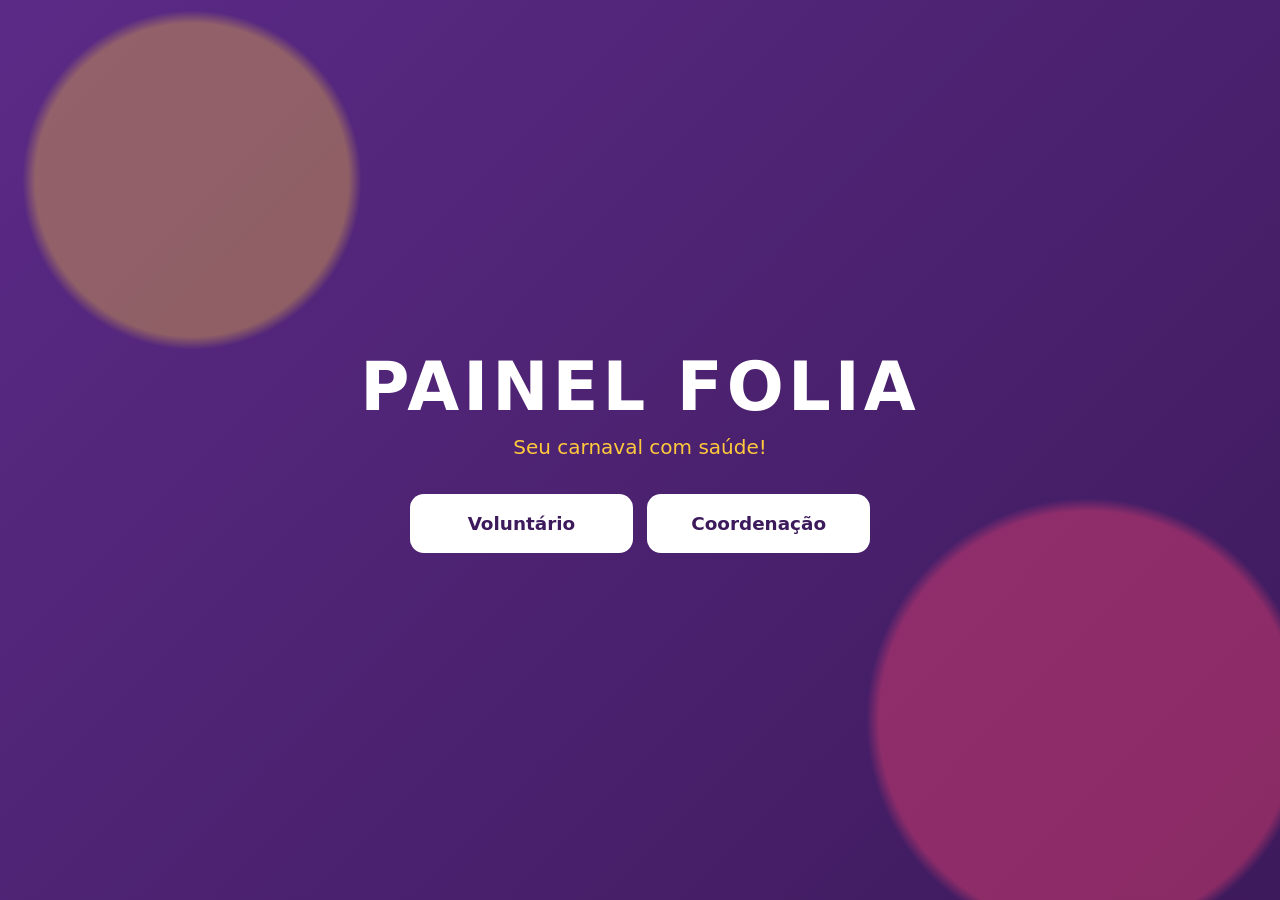
<file: frontend/index.html>
<!DOCTYPE html>
<html lang="pt-br">
<head>
    <meta charset="UTF-8">
    <meta name="viewport" content="width=device-width, initial-scale=1.0">
    <title>Painel Folia</title>
    <link rel="stylesheet" href="style.css">
</head>

<body>
    <main id="inicio" class="inicio">
        <h1>PAINEL FOLIA</h1>
        <p>Seu carnaval com saúde!</p>
        <div class="acoes-iniciais">
            <a href="voluntario.html" class="btn">Voluntário</a>
            <a href="coordenacao.html" class="btn">Coordenação</a>
        </div>
    </main>
</body>
</html>
</file>
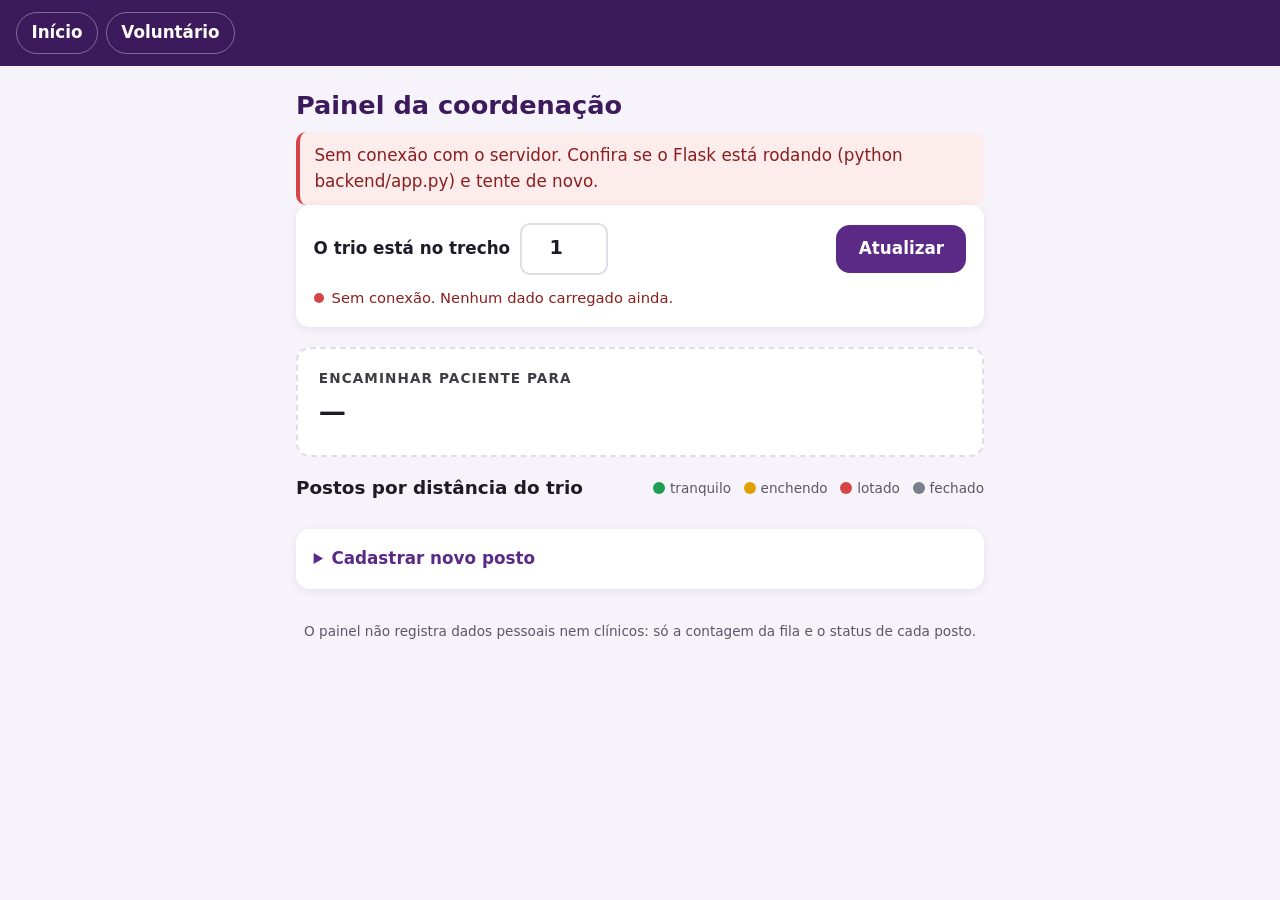
<file: frontend/coordenacao.html>
<!DOCTYPE html>
<html lang="pt-br">
<head>
    <meta charset="UTF-8">
    <meta name="viewport" content="width=device-width, initial-scale=1.0">
    <title>Painel Folia · Coordenação</title>
    <link rel="stylesheet" href="style.css">
    <script src="script.js" defer></script>
</head>

<!-- a classe "tela-coordenacao" é o que faz o script.js saber que está nesta página -->
<body class="tela-coordenacao">
    <nav class="menu">
        <a href="index.html" class="btn-link">Início</a>
        <a href="voluntario.html" class="btn-link">Voluntário</a>
    </nav>

    <main id="tela-coordenacao" class="conteudo">
        <h2>Painel da coordenação</h2>

        <p id="aviso-conexao" class="mensagem mensagem--erro" role="alert" hidden></p>

        <!-- 1. Onde está o trio + botão Atualizar + horário da última atualização -->
        <section class="controles">
            <form id="form-trecho" class="form-trecho" novalidate>
                <label for="campo-trecho">O trio está no trecho</label>
                <input id="campo-trecho" name="trecho" type="number" min="1" max="10" value="1" required>
                <span id="trecho-total" class="dica"></span>
                <button type="submit" id="botao-atualizar" class="btn">Atualizar</button>
            </form>
            <p id="erro-trecho" class="mensagem mensagem--erro" hidden></p>

            <div id="frescor" class="frescor" role="status" aria-live="polite">
                <span class="frescor__ponto"></span>
                <span id="frescor-texto">Carregando…</span>
            </div>
        </section>

        <!-- 2. Posto recomendado (o mais próximo que não está lotado nem fechado) -->
        <section id="recomendado" class="recomendado recomendado--vazio" aria-live="polite">
            <p class="recomendado__rotulo">Encaminhar paciente para</p>
            <p id="recomendado-nome" class="recomendado__nome">—</p>
            <p id="recomendado-detalhe" class="recomendado__detalhe"></p>
        </section>

        <!-- 3. Lista de postos (montada pelo script.js) -->
        <section>
            <div class="lista-cabecalho">
                <h3>Postos por distância do trio</h3>
                <ul class="legenda">
                    <li><span class="bolinha bolinha--verde"></span>tranquilo</li>
                    <li><span class="bolinha bolinha--amarelo"></span>enchendo</li>
                    <li><span class="bolinha bolinha--vermelho"></span>lotado</li>
                    <li><span class="bolinha bolinha--cinza"></span>fechado</li>
                </ul>
            </div>
            <ol id="lista-postos" class="lista-postos"></ol>
        </section>

        <!-- 4. Cadastro de posto novo (POST /api/postos) -->
        <details class="cadastro">
            <summary>Cadastrar novo posto</summary>
            <form id="form-cadastro" class="form-cadastro" novalidate>
                <label for="campo-nome">Nome do posto</label>
                <input id="campo-nome" name="nome" type="text" minlength="3" maxlength="60" required placeholder="Ex.: Posto Rua Marquês de Leão">

                <label for="campo-trecho-novo">Trecho do circuito</label>
                <input id="campo-trecho-novo" name="trecho" type="number" min="1" max="10" step="1" required placeholder="Ex.: 4">

                <button type="submit" class="btn">Cadastrar</button>
                <p id="msg-cadastro" class="mensagem" hidden></p>
            </form>
        </details>
    </main>

    <footer class="rodape">O painel não registra dados pessoais nem clínicos: só a contagem da fila e o status de cada posto.</footer>
</body>
</html>
</file>
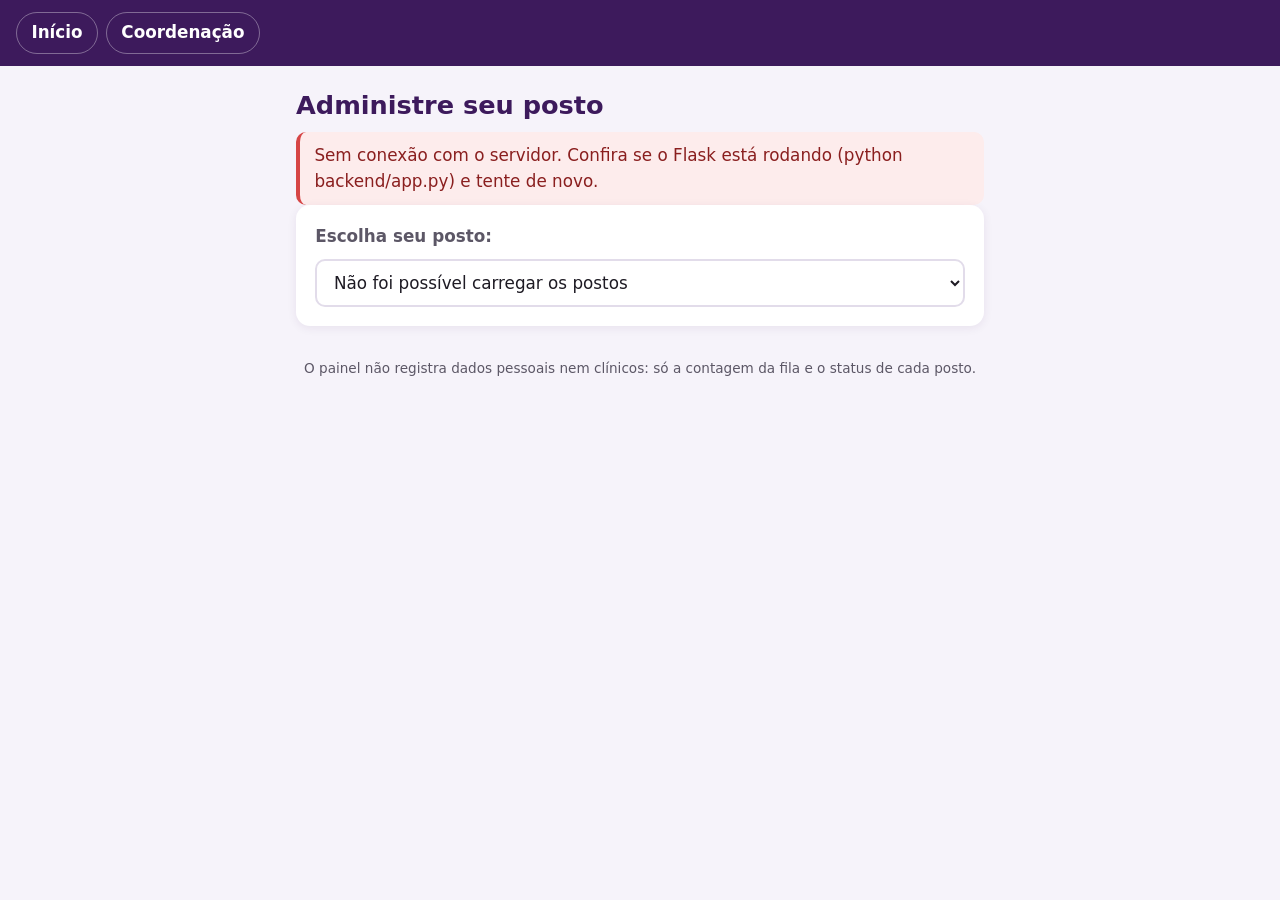
<file: frontend/voluntario.html>
<!DOCTYPE html>
<html lang="pt-br">
<head>
    <meta charset="UTF-8">
    <meta name="viewport" content="width=device-width, initial-scale=1.0">
    <title>Painel Folia · Voluntário</title>
    <link rel="stylesheet" href="style.css">
    <script src="script.js" defer></script>
</head>

<!-- a classe "tela-voluntario" é o que faz o script.js saber que está nesta página -->
<body class="tela-voluntario">
    <nav class="menu">
        <a href="index.html" class="btn-link">Início</a>
        <a href="coordenacao.html" class="btn-link">Coordenação</a>
    </nav>

    <main id="tela-voluntario" class="secao-etapa">
        <h2>Administre seu posto</h2>

        <p id="aviso-conexao" class="mensagem mensagem--erro" role="alert" hidden></p>

        <!-- 1. Escolha do posto (opções vêm do backend: GET /api/postos) -->
        <div class="cartao">
            <label for="select-posto">Escolha seu posto:</label>
            <select id="select-posto" name="posto" required>
                <option value="">Carregando postos…</option>
            </select>
        </div>

        <!-- 2. Tudo abaixo só aparece depois de escolher o posto -->
        <div id="area-posto" hidden>
            <div class="cartao painel-fila">
                <span id="vol-status" class="selo">—</span>
                <p class="painel-fila__numero" aria-live="polite">
                    <span id="vol-fila">0</span>
                    <small>pessoa(s) na fila</small>
                </p>
                <p class="dica">Última atualização às <span id="vol-atualizado">—</span></p>
            </div>

            <div class="cartao botoes">
                <p class="rotulo">Controle da fila</p>
                <button type="button" class="btn-fila" data-variacao="1">+1 pessoa na fila</button>
                <button type="button" class="btn-fila" data-variacao="-1">−1 pessoa na fila</button>
                <!-- Aviso logo abaixo dos botões (ex.: tentar deixar a fila negativa) -->
                <p id="aviso-fila" class="mensagem aviso-fila" role="alert" hidden></p>
            </div>

            <div class="cartao status">
                <p class="rotulo">Status do posto</p>
                <button type="button" class="btn-status" data-status="aberto">ABERTO</button>
                <button type="button" class="btn-status" data-status="lotado">LOTADO</button>
                <button type="button" class="btn-status" data-status="fechado">FECHADO</button>
            </div>

            <p id="vol-mensagem" class="mensagem" role="status" hidden></p>
        </div>
    </main>

    <footer class="rodape">O painel não registra dados pessoais nem clínicos: só a contagem da fila e o status de cada posto.</footer>
</body>
</html>
</file>
<file: frontend/style.css>
/* =========================================================
   Painel Folia · Estilos
   ---------------------------------------------------------
   Um único arquivo para as três páginas:
     index.html         -> .inicio
     voluntario.html    -> .secao-etapa
     coordenacao.html   -> .conteudo (body.tela-coordenacao)

   Pensado para celular primeiro (voluntário usa no circuito,
   no sol): letras grandes, botões grandes e bom contraste.
   ========================================================= */

/* ---------- 1. Cores e medidas (mude aqui para mudar tudo) ---------- */
:root {
  /* Identidade: carnaval */
  --roxo: #5b2a86;
  --roxo-escuro: #3d1a5c;
  --rosa: #e83f6f;
  --amarelo-festa: #ffc93c;

  /* Status dos postos */
  --verde: #1f9d55;
  --amarelo: #e0a100;
  --vermelho: #d64545;
  --cinza: #7a808a;

  /* Neutras */
  --fundo: #f6f3fa;
  --cartao: #ffffff;
  --texto: #1e1b24;
  --texto-suave: #5c5766;
  --borda: #e2dcea;

  /* Medidas */
  --raio: 14px;
  --sombra: 0 2px 10px rgba(61, 26, 92, 0.08);
  --largura-max: 720px;
}

/* ---------- 2. Base ---------- */
*,
*::before,
*::after {
  box-sizing: border-box;
}

html {
  -webkit-text-size-adjust: 100%;
}

body {
  margin: 0;
  min-height: 100vh;
  font-family: system-ui, -apple-system, "Segoe UI", Roboto, Arial, sans-serif;
  font-size: 1.05rem;
  line-height: 1.5;
  color: var(--texto);
  background: var(--fundo);
}

h1, h2, h3 {
  line-height: 1.2;
  margin: 0 0 0.75rem;
}

h2 {
  font-size: 1.6rem;
  color: var(--roxo-escuro);
}

h3 {
  font-size: 1.15rem;
}

p {
  margin: 0 0 0.5rem;
}

[hidden] {
  display: none !important;
}

/* Foco visível para quem navega pelo teclado */
:focus-visible {
  outline: 3px solid var(--amarelo-festa);
  outline-offset: 2px;
}

/* ---------- 3. Botões ---------- */
.btn,
button {
  display: inline-flex;
  align-items: center;
  justify-content: center;
  gap: 0.4rem;
  min-height: 48px;              /* bom alvo para o dedo */
  padding: 0.7rem 1.4rem;
  font: inherit;
  font-weight: 700;
  color: #fff;
  background: var(--roxo);
  border: none;
  border-radius: var(--raio);
  text-decoration: none;
  cursor: pointer;
  transition: transform 0.08s ease, background-color 0.15s ease, opacity 0.15s ease;
}

.btn:hover,
button:hover {
  background: var(--roxo-escuro);
}

.btn:active,
button:active {
  transform: scale(0.97);
}

button:disabled,
.carregando {
  opacity: 0.55;
  cursor: progress;
}

/* ---------- 4. Menu do topo (voluntário e coordenação) ---------- */
.menu {
  display: flex;
  gap: 0.5rem;
  flex-wrap: wrap;
  padding: 0.75rem 1rem;
  background: var(--roxo-escuro);
}

.btn-link {
  padding: 0.45rem 0.9rem;
  color: #fff;
  font-weight: 600;
  text-decoration: none;
  border-radius: 999px;
  border: 1px solid rgba(255, 255, 255, 0.35);
}

.btn-link:hover {
  background: rgba(255, 255, 255, 0.12);
}

/* ---------- 5. Página inicial (index.html) ---------- */
.inicio {
  min-height: 100vh;
  display: flex;
  flex-direction: column;
  align-items: center;
  justify-content: center;
  padding: 2rem 1rem;
  text-align: center;
  color: #fff;
  background:
    radial-gradient(circle at 15% 20%, rgba(255, 201, 60, 0.35) 0 12%, transparent 13%),
    radial-gradient(circle at 85% 80%, rgba(232, 63, 111, 0.45) 0 16%, transparent 17%),
    linear-gradient(135deg, var(--roxo) 0%, var(--roxo-escuro) 100%);
}

.inicio h1 {
  font-size: clamp(2.4rem, 9vw, 4.2rem);
  letter-spacing: 0.06em;
  margin-bottom: 0.25rem;
}

.inicio p {
  font-size: 1.25rem;
  color: var(--amarelo-festa);
  margin-bottom: 2rem;
}

.acoes-iniciais {
  display: flex;
  flex-direction: column;
  gap: 0.9rem;
  width: 100%;
  max-width: 320px;
}

.acoes-iniciais .btn {
  font-size: 1.15rem;
  padding: 1rem;
  color: var(--roxo-escuro);
  background: #fff;
}

.acoes-iniciais .btn:hover {
  background: var(--amarelo-festa);
}

/* ---------- 6. Página do voluntário (voluntario.html) ---------- */
.secao-etapa {
  max-width: var(--largura-max);
  margin: 1.5rem auto;
  padding: 0 1rem;
}

.cartao {
  background: var(--cartao);
  border-radius: var(--raio);
  box-shadow: var(--sombra);
  padding: 1.2rem;
  margin-bottom: 1rem;
}

.secao-etapa label,
.rotulo {
  display: block;
  font-weight: 700;
  margin: 0 0 0.6rem;
  color: var(--texto-suave);
}

/* Número grande da fila */
.painel-fila {
  text-align: center;
}

.painel-fila__numero {
  margin: 0.4rem 0;
  line-height: 1;
}

.painel-fila__numero span {
  display: block;
  font-size: 4.5rem;
  font-weight: 800;
  color: var(--roxo-escuro);
}

.painel-fila__numero small {
  font-size: 1rem;
  color: var(--texto-suave);
}

.painel-fila .dica {
  margin: 0.6rem 0 0;
}

/* Botões +1 / −1 lado a lado, bem grandes */
.botoes {
  display: grid;
  grid-template-columns: 1fr 1fr;
  gap: 0.75rem;
}

.botoes .rotulo {
  grid-column: 1 / -1;
  margin-bottom: 0;
}

.btn-fila {
  min-height: 84px;
  font-size: 1.25rem;
  line-height: 1.2;
}

.btn-fila[data-variacao="1"]  { background: var(--verde); }
.btn-fila[data-variacao="-1"] { background: var(--vermelho); }
.btn-fila[data-variacao="1"]:hover  { background: #17804a; }
.btn-fila[data-variacao="-1"]:hover { background: #b83838; }

/* Status: aberto / lotado / fechado */
.status {
  display: grid;
  grid-template-columns: repeat(3, 1fr);
  gap: 0.5rem;
}

.status .rotulo {
  grid-column: 1 / -1;
  margin-bottom: 0;
}

.btn-status {
  --cor: var(--cinza);
  min-height: 56px;
  padding: 0.7rem 0.3rem;
  font-size: 0.95rem;
  color: var(--cor);
  background: var(--cartao);
  border: 2px solid var(--cor);
}

.btn-status[data-status="aberto"]  { --cor: var(--verde); }
.btn-status[data-status="lotado"]  { --cor: var(--vermelho); }
.btn-status[data-status="fechado"] { --cor: var(--cinza); }

.btn-status:hover,
.btn-status.selecionado {
  color: #fff;
  background: var(--cor);
}

.btn-status.selecionado::before {
  content: "✓";
}

/* ---------- 7. Campos de formulário ---------- */
input,
select {
  width: 100%;
  min-height: 48px;
  padding: 0.6rem 0.8rem;
  font: inherit;
  color: var(--texto);
  background: #fff;
  border: 2px solid var(--borda);
  border-radius: 10px;
}

input:focus,
select:focus {
  border-color: var(--roxo);
  outline: none;
  box-shadow: 0 0 0 3px rgba(91, 42, 134, 0.2);
}

input.invalido,
select.invalido,
input:user-invalid {
  border-color: var(--vermelho);
}

/* ---------- 8. Mensagens ---------- */
.mensagem {
  padding: 0.7rem 0.9rem;
  margin: 0.75rem 0 0;
  border-radius: 10px;
  background: #e8f6ee;
  color: #145c34;
  border-left: 4px solid var(--verde);
}

.mensagem--erro {
  background: #fdecec;
  color: #8a1f1f;
  border-left-color: var(--vermelho);
}

.mensagem--aviso {
  background: #fff6dc;
  color: #6b4d00;
  border-left-color: var(--amarelo);
}

.dica {
  font-size: 0.9rem;
  color: var(--texto-suave);
}

/* ---------- 9. Página da coordenação (coordenacao.html) ---------- */
.conteudo {
  max-width: var(--largura-max);
  margin: 1.5rem auto;
  padding: 0 1rem;
}

.conteudo > section,
.cadastro {
  margin-bottom: 1.25rem;
}

/* 9.1 Trecho do trio + Atualizar */
.controles {
  background: var(--cartao);
  border-radius: var(--raio);
  box-shadow: var(--sombra);
  padding: 1.1rem;
}

.form-trecho {
  display: flex;
  flex-wrap: wrap;
  align-items: center;
  gap: 0.6rem;
}

.form-trecho label {
  font-weight: 700;
}

.form-trecho input {
  width: 5.5rem;
  text-align: center;
  font-size: 1.2rem;
  font-weight: 700;
}

.form-trecho .btn {
  margin-left: auto;
}

/* 9.2 Aviso de "há quanto tempo o dado foi atualizado" */
.frescor {
  display: flex;
  align-items: center;
  gap: 0.5rem;
  margin-top: 0.8rem;
  font-size: 0.92rem;
  color: var(--texto-suave);
}

.frescor__ponto {
  width: 10px;
  height: 10px;
  border-radius: 50%;
  background: var(--cinza);
  flex-shrink: 0;
}

.frescor.recente .frescor__ponto { background: var(--verde); }
.frescor.antigo .frescor__ponto  { background: var(--amarelo); }
.frescor.offline .frescor__ponto { background: var(--vermelho); }
.frescor.antigo  { color: #6b4d00; }
.frescor.offline { color: #8a1f1f; }

/* 9.3 Destaque do posto recomendado */
section.recomendado {
  padding: 1.2rem 1.3rem;
  border-radius: var(--raio);
  color: #fff;
  background: linear-gradient(135deg, var(--verde), #157a41);
  box-shadow: var(--sombra);
}

.recomendado__rotulo {
  font-size: 0.85rem;
  font-weight: 700;
  text-transform: uppercase;
  letter-spacing: 0.08em;
  opacity: 0.85;
  margin: 0;
}

.recomendado__nome {
  font-size: 1.7rem;
  font-weight: 800;
  margin: 0.2rem 0;
}

.recomendado__detalhe {
  margin: 0;
  opacity: 0.95;
}

/* Sem posto disponível (ou ainda sem dados) */
section.recomendado.recomendado--vazio,
section.recomendado.sem-opcao {
  color: var(--texto);
  background: var(--cartao);
  border: 2px dashed var(--borda);
  box-shadow: none;
}

section.recomendado.sem-opcao {
  border-color: var(--vermelho);
}

/* 9.4 Cabeçalho da lista + legenda */
.lista-cabecalho {
  display: flex;
  flex-wrap: wrap;
  align-items: baseline;
  justify-content: space-between;
  gap: 0.5rem;
  margin-bottom: 0.6rem;
}

.lista-cabecalho h3 {
  margin: 0;
}

.legenda {
  display: flex;
  flex-wrap: wrap;
  gap: 0.8rem;
  margin: 0;
  padding: 0;
  list-style: none;
  font-size: 0.85rem;
  color: var(--texto-suave);
}

.legenda li {
  display: flex;
  align-items: center;
  gap: 0.3rem;
}

.bolinha {
  display: inline-block;
  width: 12px;
  height: 12px;
  border-radius: 50%;
}

.bolinha--verde    { background: var(--verde); }
.bolinha--amarelo  { background: var(--amarelo); }
.bolinha--vermelho { background: var(--vermelho); }
.bolinha--cinza    { background: var(--cinza); }

/* 9.5 Lista de postos (os <li> são criados pelo script.js) */
.lista-postos {
  display: flex;
  flex-direction: column;
  gap: 0.6rem;
  margin: 0;
  padding: 0;
  list-style: none;
}

.lista-postos.desatualizada {
  opacity: 0.6;
}

.lista-postos > li {
  display: flex;
  align-items: center;
  gap: 0.9rem;
  padding: 0.9rem 1rem;
  background: var(--cartao);
  border-radius: var(--raio);
  box-shadow: var(--sombra);
  border-left: 8px solid var(--cinza);   /* a cor muda conforme a situação */
}

.lista-postos > li > div:first-of-type {
  flex: 1;
  min-width: 0;
}

/* Cor do cartão: o script coloca uma destas classes no <li> */
.lista-postos > li.cor-verde    { border-left-color: var(--verde); }
.lista-postos > li.cor-amarelo  { border-left-color: var(--amarelo); }
.lista-postos > li.cor-vermelho { border-left-color: var(--vermelho); }
.lista-postos > li.cor-cinza    { border-left-color: var(--cinza); opacity: 0.75; }

.lista-postos > li.recomendado {
  outline: 3px solid var(--verde);
  outline-offset: 2px;
}

.lista-vazia {
  justify-content: center;
  color: var(--texto-suave);
}

.posto__nome {
  font-weight: 700;
  margin: 0;
}

.posto__tag-recomendado {
  margin-left: 0.5rem;
  padding: 0.1rem 0.5rem;
  font-size: 0.7rem;
  font-weight: 800;
  letter-spacing: 0.05em;
  color: #fff;
  background: var(--verde);
  border-radius: 999px;
  vertical-align: middle;
}

.posto__meta {
  margin: 0.15rem 0 0;
  font-size: 0.88rem;
  color: var(--texto-suave);
}

.posto__meta .antigo {
  color: #8a1f1f;
  font-weight: 600;
}

.posto__direita {
  text-align: right;
  flex-shrink: 0;
}

.posto__fila {
  margin: 0;
  font-size: 1.6rem;
  font-weight: 800;
  line-height: 1;
}

.posto__fila small {
  font-size: 0.75rem;
  font-weight: 500;
  color: var(--texto-suave);
}

/* Selo de status (aberto / lotado / fechado) */
.selo {
  display: inline-block;
  margin-top: 0.35rem;
  padding: 0.15rem 0.6rem;
  font-size: 0.75rem;
  font-weight: 700;
  text-transform: uppercase;
  border-radius: 999px;
  color: #fff;
  background: var(--cinza);
}

.status-aberto  { background: var(--verde); }
.status-lotado  { background: var(--vermelho); }
.status-fechado { background: var(--cinza); }

/* 9.6 Cadastro de posto (área que abre e fecha) */
.cadastro {
  background: var(--cartao);
  border-radius: var(--raio);
  box-shadow: var(--sombra);
  padding: 0.2rem 1.1rem;
}

.cadastro summary {
  padding: 0.9rem 0;
  font-weight: 700;
  color: var(--roxo);
  cursor: pointer;
}

.form-cadastro {
  display: flex;
  flex-direction: column;
  gap: 0.5rem;
  padding-bottom: 1.1rem;
}

.form-cadastro label {
  font-weight: 600;
  margin-top: 0.4rem;
}

.form-cadastro .btn {
  margin-top: 0.6rem;
  align-self: flex-start;
}

/* ---------- 10. Rodapé ---------- */
.rodape {
  max-width: var(--largura-max);
  margin: 2rem auto 1.5rem;
  padding: 0 1rem;
  font-size: 0.85rem;
  text-align: center;
  color: var(--texto-suave);
}

/* ---------- 11. Telas maiores (tablet / computador) ---------- */
@media (min-width: 600px) {
  .acoes-iniciais {
    flex-direction: row;
    max-width: 460px;
  }

  .acoes-iniciais .btn {
    flex: 1;
  }

  .btn-status {
    font-size: 1.05rem;
  }
}

/* Quem pediu menos animação no sistema não recebe animação */
@media (prefers-reduced-motion: reduce) {
  * {
    transition: none !important;
  }
}

/* ---------- 12. Aviso abaixo dos botões +1 / −1 ---------- */
.botoes .aviso-fila {
  grid-column: 1 / -1;    /* ocupa a largura dos dois botões */
  margin-top: 0;
  font-weight: 600;
}

/* "Tremidinha" quando a ação não é permitida (ex.: fila negativa) */
.tremer {
  animation: tremer 0.4s ease;
}

@keyframes tremer {
  0%, 100% { transform: translateX(0); }
  20%, 60% { transform: translateX(-6px); }
  40%, 80% { transform: translateX(6px); }
}
</file>
